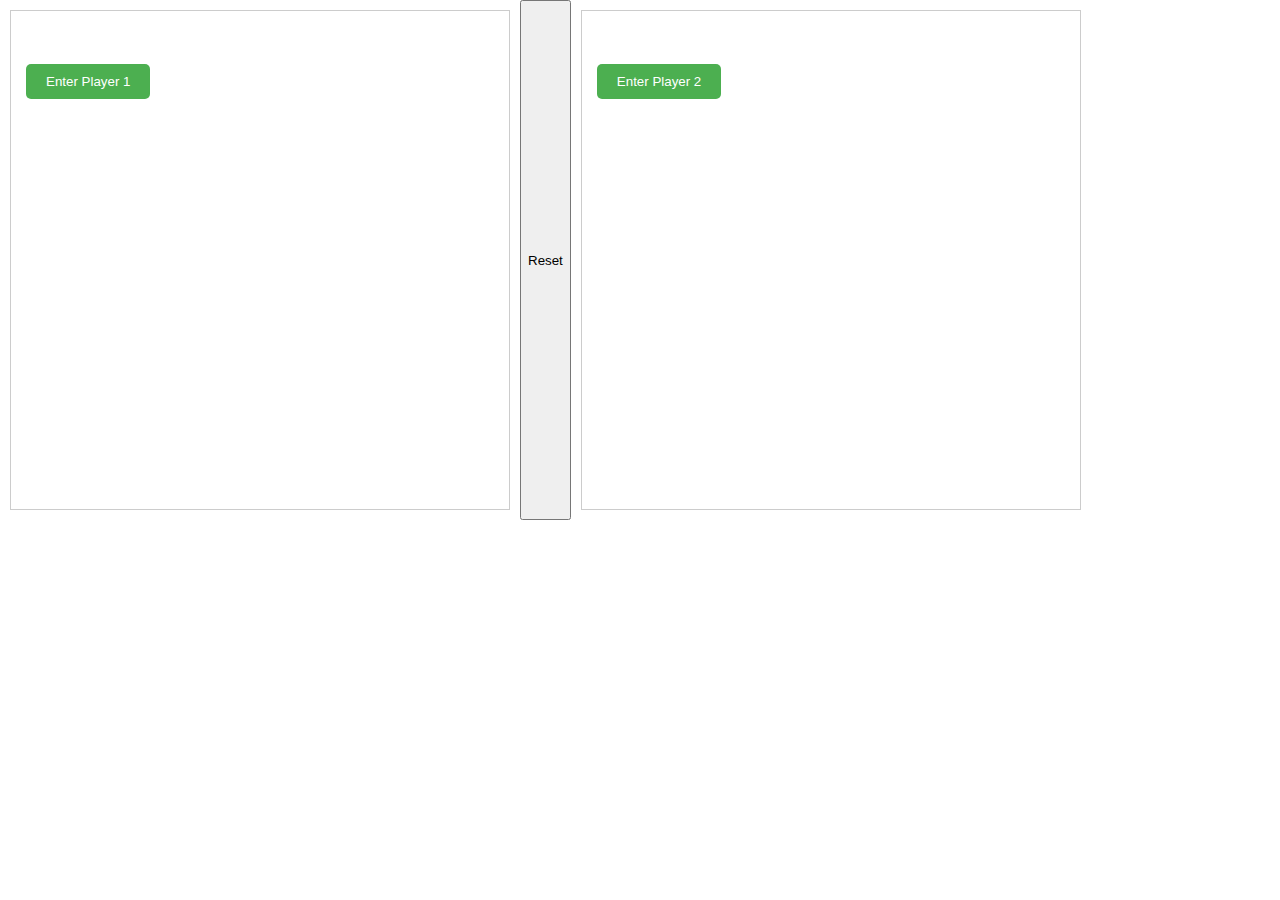
<file: ProjectClass/index.html>
<!DOCTYPE html>
<html lang="es">
<head>
  <meta charset="UTF-8">
  <meta name="viewport" content="width=device-width, initial-scale=1.0">
  <title>Project Javascript Class</title>
  <link rel="stylesheet" href="Style.css">
</head>
<body id="body">

<div class="card-container">
  <div class="card" id="card1">
    <!-- Contenido de la primera tarjeta -->
<h2 id="Player1"></h2>

<div class="image">
  <img class="card-img-top"  id="image1">
</div>


<button class="my-button"  id="p1" onclick="enterName('1')"> Enter Player 1</button><br>
<button class="my-button" style="display:none" id="w1" onclick="getW('1')"> Find a warrior</button>
  </div>
  <br>
  <input type="reset" value="Reset" onclick="reset()"><br>
  <div class="card" id="card2">
  <h2 id="Player2"></h2>
    <!-- Contenido de la segunda tarjeta -->
  

<div class="image">
  <img class="card-img-top"  id="image2">
</div>


<button class="my-button" id="p2" onclick="enterName('2')"> Enter Player 2</button><br>
<button class="my-button" style="display:none" id="w2" onclick="getW('2')"> Find a warrior</button>

  </div>
</div>

<script src="JS/Main.js"></script>
</body>
</html>
</file>
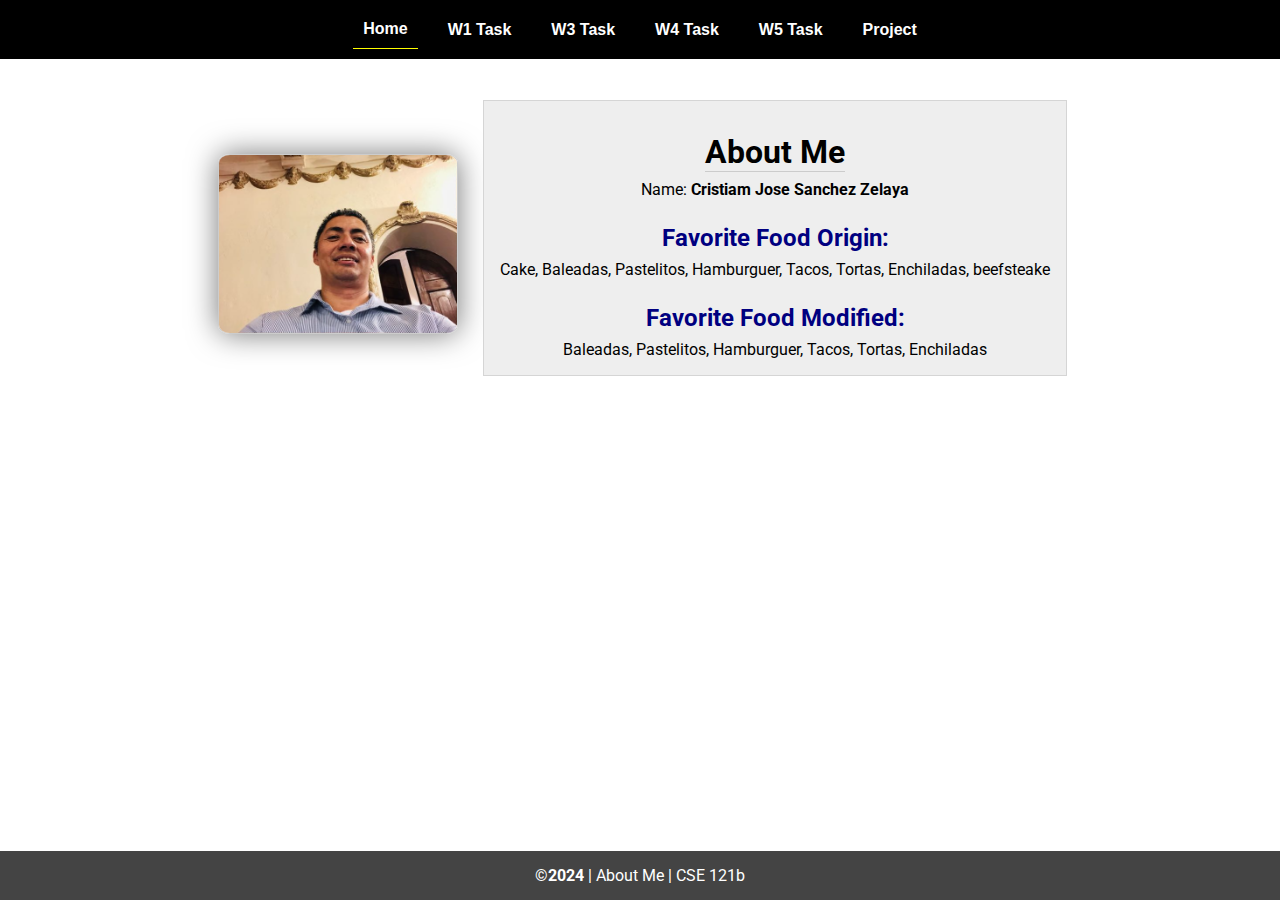
<file: W02/index.html>
<!DOCTYPE html>
<html lang="en">

<head>
  <meta charset="UTF-8">
  <meta name="viewport" content="width=device-width, initial-scale=1.0">
  <title>About Me | CSE 121b | W02: Programming Tasks</title>
  <link rel="preconnect" href="https://fonts.googleapis.com">
  <link rel="preconnect" href="https://fonts.gstatic.com" crossorigin>
  <link href="https://fonts.googleapis.com/css2?family=Roboto:wght@400;600&display=swap"
    rel="stylesheet">
  <link rel="stylesheet" href="styles/main.css">
</head>

<body>
  <nav>
    <ul id="menu">
      <li><a id="toggleMenu">&equiv;</a></li>
      <li><a href="index.html" class="active">Home</a></li>
      <li><a href="w01-task.html">W1 Task</a></li>
      <li><a href="w03-task.html">W3 Task</a></li>
      <li><a href="w04-task.html">W4 Task</a></li>
      <li><a href="w05-task.html">W5 Task</a></li>
      <li><a href="project.html">Project</a></li>
    </ul>
  </nav>
  <main id="home">
    <picture>
      <img src="images/Profile.png" alt="Placeholder Image" id="im1">
    </picture>
    <section>
      <h1>About Me</h1>
      <div class="info">Name: <span id="name">Cristiam Jose Sanchez Zelaya</span></div>
      <h2>Favorite Food Origin:</h2>
      <div class="block" id="food">cakes</div>
      <h2>Favorite Food Modified:</h2>
      <div class="block" id="food2">cakes</div>
    </section>
  </main>
  <footer>
    &copy;<span id="year"></span> | About Me | CSE 121b
  </footer>
  <script src="scripts/main.js"></script>
  <script src="scripts/w02-task.js"></script>
</body>

</html>
</file>
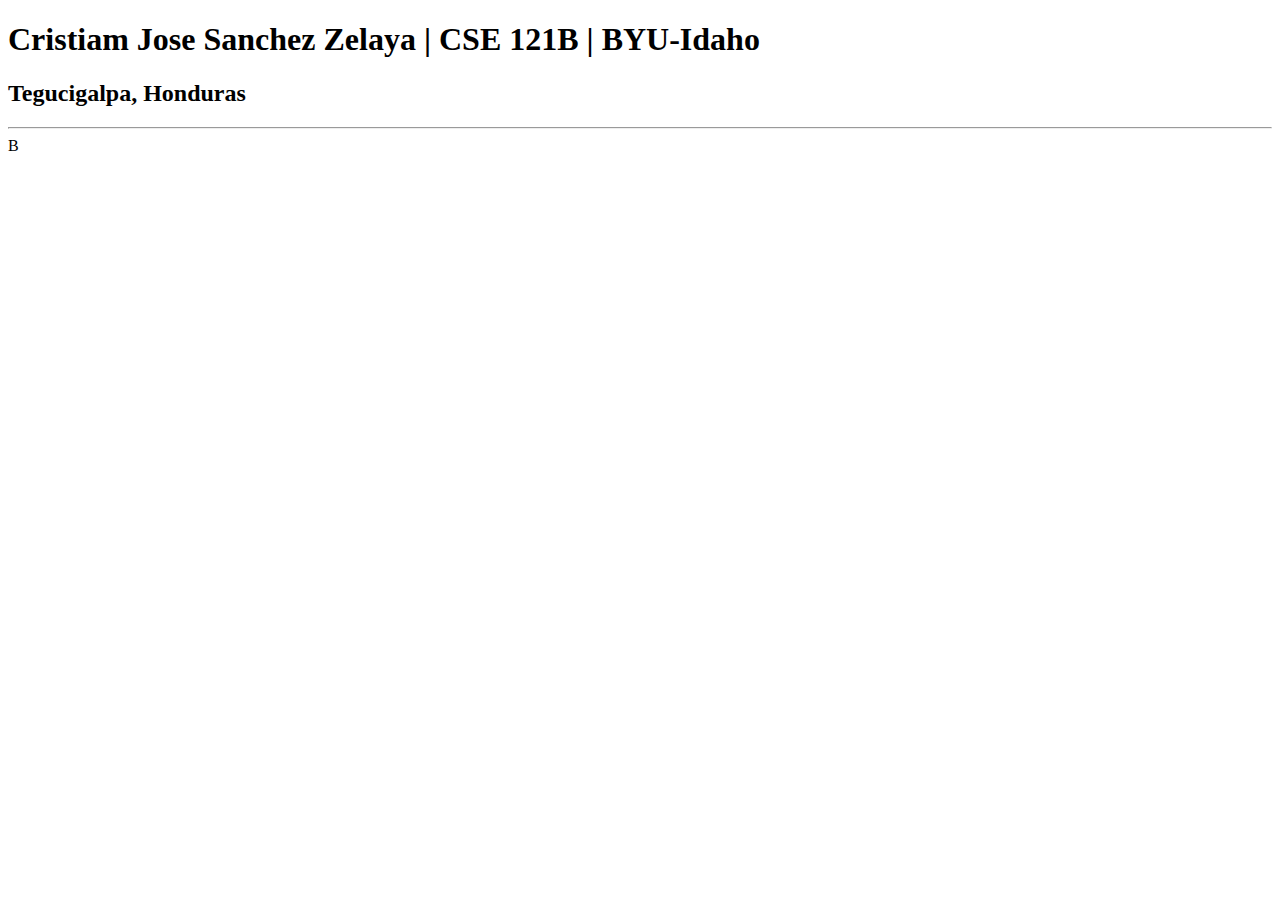
<file: test.html>
<!DOCTYPE html>
<html lang="en">
<head>
    <meta charset="UTF-8">
    <meta http-equiv="X-UA-Compatible" content="IE=edge">
    <meta name="viewport" content="width=device-width, initial-scale=1.0">
    <title>Cristiam Jose Sanchez Zelaya | CSE 121B | BYU-Idaho</title>
</head>
<body>
    <h1>Cristiam Jose Sanchez Zelaya | CSE 121B | BYU-Idaho</h1>
    
    <h2>Tegucigalpa, Honduras</h2>
    <hr>

    <footer>B </footer>
</body>
</html>
</file>
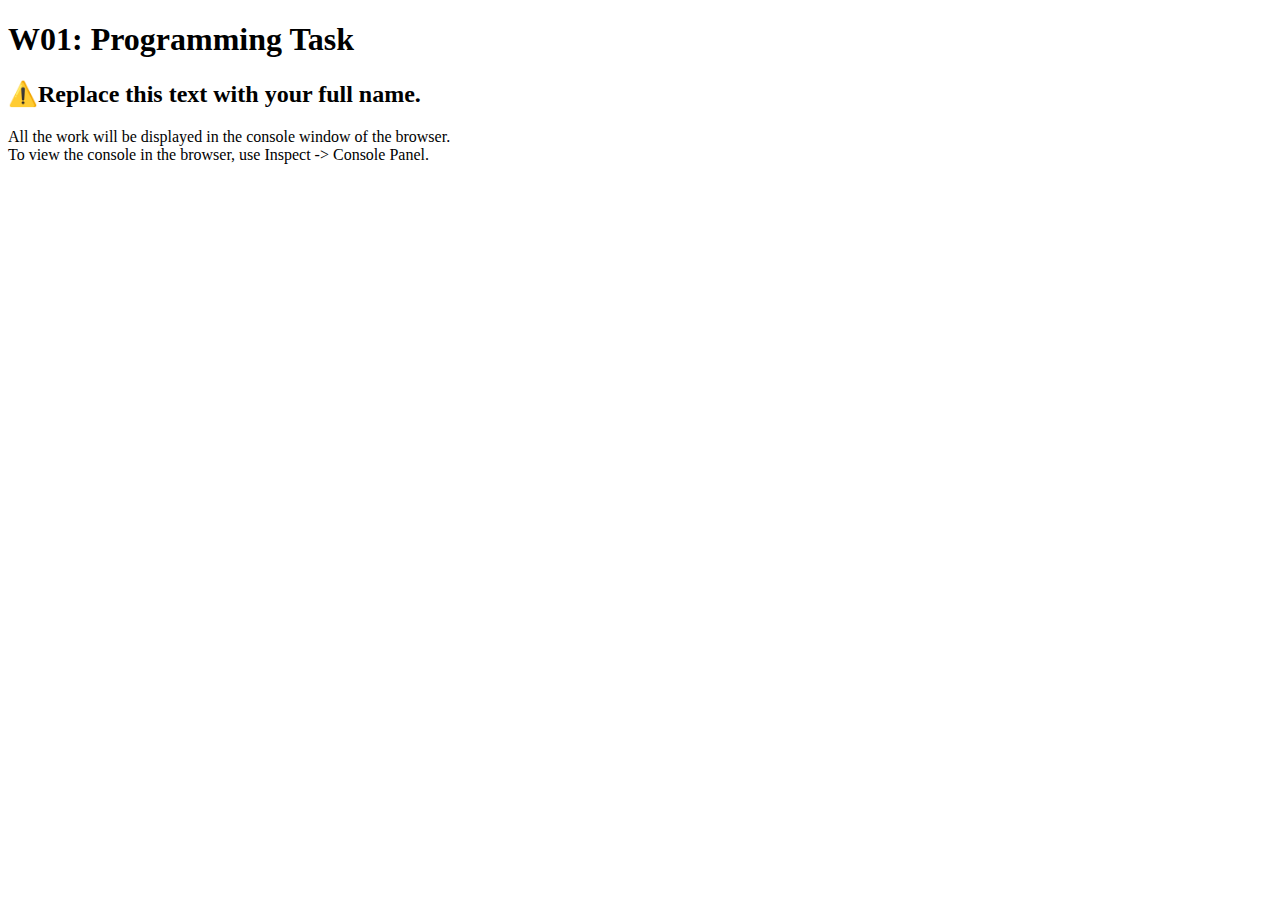
<file: w01-task/w01-task.html>
<!DOCTYPE html>
<html lang="en">

<head>
  <meta charset="UTF-8">
  <meta name="viewport" content="width=device-width, initial-scale=1.0">
  <title>W01: Programming Task</title>
</head>

<body>
  <h1>W01: Programming Task</h1>
  <h2>⚠️Replace this text with your full name.</h2>
  <p>All the work will be displayed in the console window of the browser.
    <br>To view the console in the browser, use Inspect -> Console Panel.
  </p>

  <script src="w01-task.js"></script>

</body>
</html>
</file>
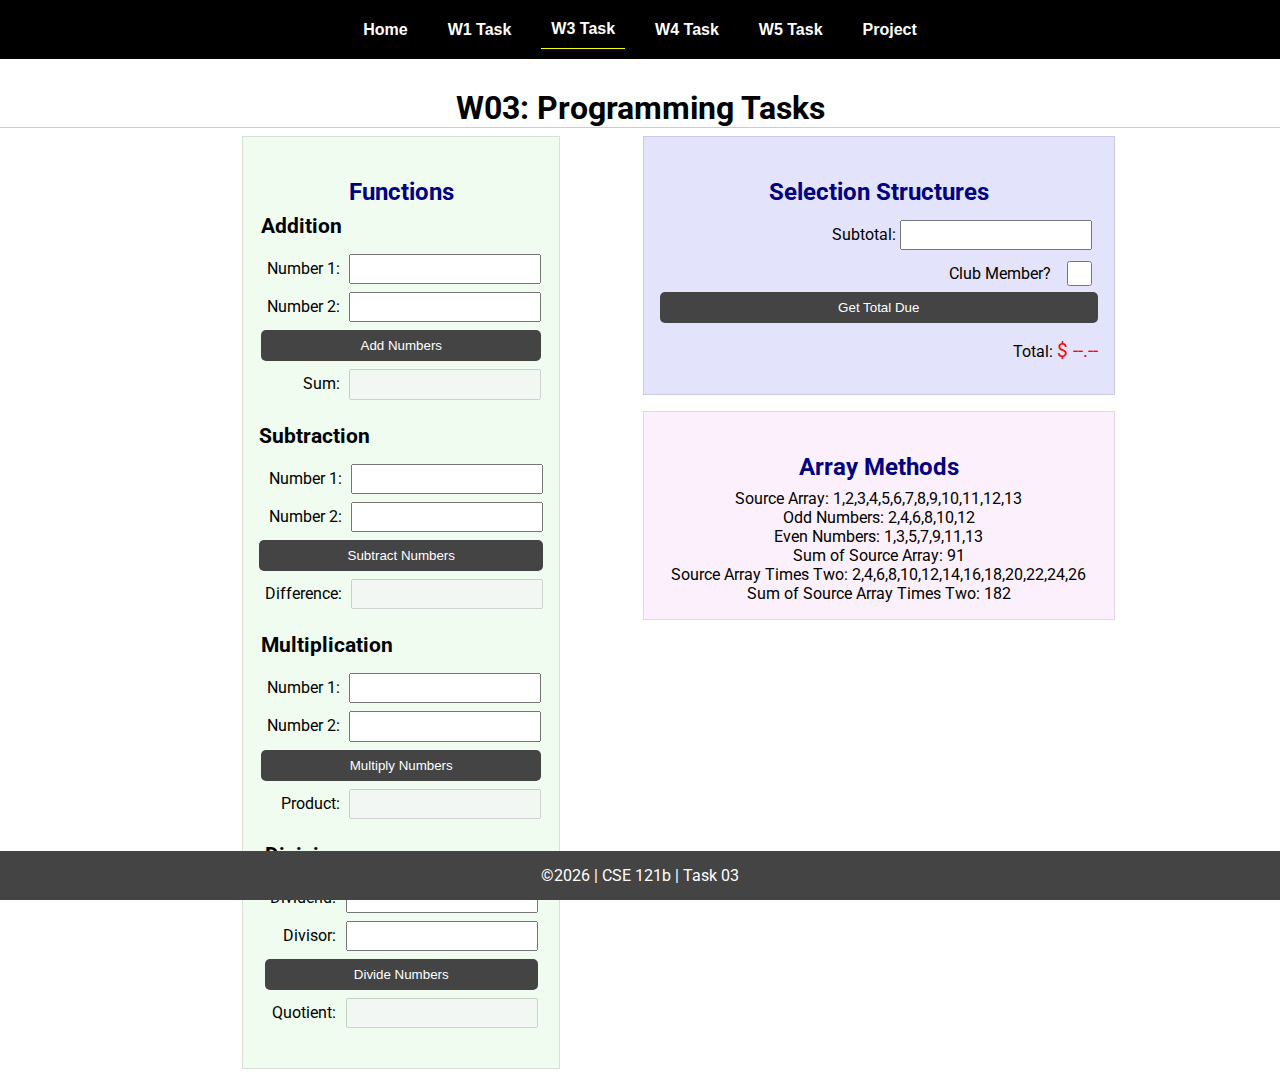
<file: W03/w03-task.html>
<!DOCTYPE html>
<html lang="en">

<head>
    <meta charset="UTF-8">
    <meta name="viewport" content="width=device-width, initial-scale=1.0">
    <title>CSE 121b | W03: Programming Tasks</title>
    <link rel="preconnect" href="https://fonts.googleapis.com">
    <link rel="preconnect" href="https://fonts.gstatic.com" crossorigin>
    <link href="https://fonts.googleapis.com/css2?family=Roboto:wght@400;600&display=swap"
        rel="stylesheet">
    <link rel="stylesheet" href="styles/main.css">
</head>

<body>
    <nav>
        <ul id="menu">
            <li><a id="toggleMenu">&equiv;</a></li>
            <li><a href="index.html">Home</a></li>
            <li><a href="w01-task.html">W1 Task</a></li>
            <li><a href="w03-task.html" class="active">W3 Task</a></li>
            <li><a href="w04-task.html">W4 Task</a></li>
            <li><a href="w05-task.html">W5 Task</a></li>
            <li><a href="project.html">Project</a></li>
        </ul>
    </nav>>
    <header>
        <h1>W03: Programming Tasks</h1>
    </header>
    <main id="task3">
        <section id="section1">
            <h2>Functions</h2>
            <article>
                <h3>Addition</h3>
                <div>
                    <label for="add1">Number 1:</label>
                    <input type="text" id="add1" name="add1">
                </div>
                <div>
                    <label for="add2">Number 2:</label>
                    <input type="text" id="add2" name="add2">
                </div>
                <div>
                    <input type="button" id="addNumbers" value="Add Numbers" onclick="addNumber()">
                </div>
                <div>
                    <label for="sum">Sum:</label>
                    <input type="text" id="sum" name="sum" disabled>
                </div>
            </article>
            <article>
                <h3>Subtraction</h3>
                <div>
                    <label for="subtract1">Number 1:</label>
                    <input type="text" id="subtract1" name="subtract1">
                </div>
                <div>
                    <label for="subtract2">Number 2:</label>
                    <input type="text" id="subtract2" name="subtract2">
                </div>
                <div>
                    <input type="button" id="subtractNumbers" value="Subtract Numbers" onclick="SubtractNumbers()">
                </div>
                <div>
                    <label for="difference">Difference:</label>
                    <input type="text" id="difference" name="difference" disabled>
                </div>
            </article>
            <article>
                <h3>Multiplication</h3>
                <div>
                    <label for="factor1">Number 1:</label>
                    <input type="text" id="factor1" name="factor1">
                </div>
                <div>
                    <label for="factor2">Number 2:</label>
                    <input type="text" id="factor2" name="factor2">
                </div>
                <div>
                    <input type="button" id="multiplyNumbers" value="Multiply Numbers" onclick="MultiplyNumbers()">
                </div>
                <div>
                    <label for="product">Product:</label>
                    <input type="text" id="product" name="product" disabled>
                </div>
            </article>
            <article>
                <h3>Division</h3>
                <div>
                    <label for="dividend">Dividend:</label>
                    <input type="text" id="dividend" name="dividend">
                </div>
                <div>
                    <label for="divisor">Divisor:</label>
                    <input type="text" id="divisor" name="divisor">
                </div>
                <div>
                    <input type="button" id="divideNumbers" value="Divide Numbers" onclick="DivideNumbers()">
                </div>
                <div>
                    <label for="quotient">Quotient:</label>
                    <input type="text" id="quotient" name="quotient" disabled>
                </div>
            </article>
        </section>
        <div>
            <section id="section2">
                <h2>Selection Structures</h2>
                <label class="right">Subtotal:
                    <input type="number" id="subtotal" size="5">
                </label>
                <label class="middle right">
                    Club Member?
                    <input type="checkbox" id="member">
                </label>
                <div class="right">
                    <input type="button" id="getTotal" value="Get Total Due" onclick="GetTotalDue()">
                </div>
                <div class="right">Total:
                    <span class="larger" id="total">$ --.--</span>
                </div>
            </section>
            <section id="section3">
                <h2>Array Methods</h2>
                <p>
                    Source Array: <span id="array"></span>
                </p>
                <p>
                    Odd Numbers: <span id="odds"></span>
                </p>
                <p>
                    Even Numbers: <span id="evens"></span>
                </p>
                <p>
                    Sum of Source Array: <span id="sumOfArray"></span>
                </p>
                <p>
                    Source Array Times Two: <span id="multiplied"></span>
                </p>
                <p>
                    Sum of Source Array Times Two: <span id="sumOfMultiplied"></span>
                </p>
            </section>
        </div>
    </main>
    <footer>
        &copy;<span id="year"></span> | CSE 121b | Task 03
    </footer>
    <script src="scripts/main.js"></script>
    <script>
        document.getElementById("year").innerHTML = new Date().getFullYear();
    </script>
    <script src="scripts/w03-task.js"></script>
</body>

</html>
</file>
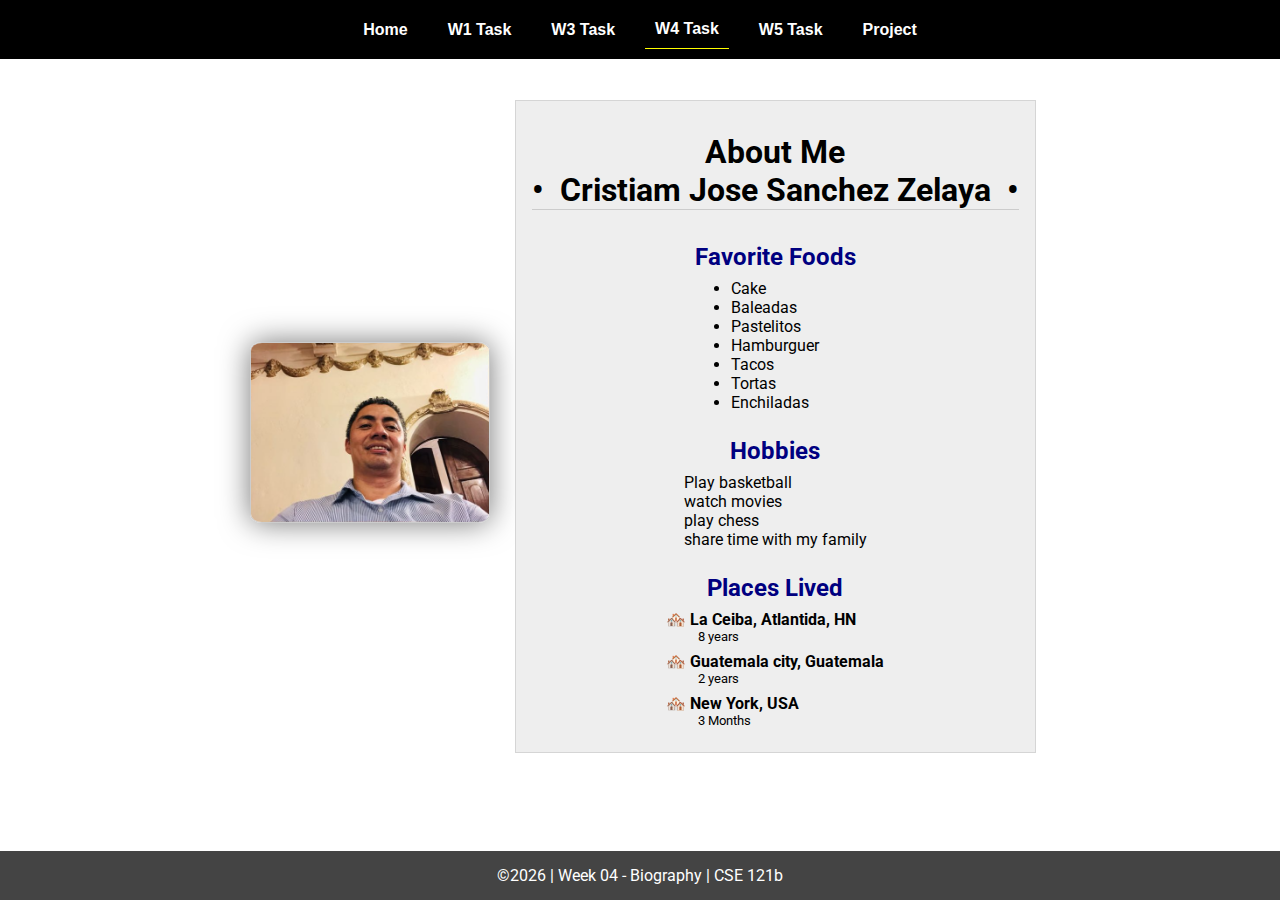
<file: W04/w04-task.html>
<!DOCTYPE html>
<html lang="en">

<head>
  <meta charset="UTF-8">
  <meta name="viewport" content="width=device-width, initial-scale=1.0">
  <title>CSE 121b | W04: Programming Tasks</title>
  <link rel="preconnect" href="https://fonts.googleapis.com">
  <link rel="preconnect" href="https://fonts.gstatic.com" crossorigin>
  <link href="https://fonts.googleapis.com/css2?family=Roboto:wght@400;600&display=swap"
    rel="stylesheet">
  <link rel="stylesheet" href="styles/main.css">
</head>

<body>
  <nav>
    <ul id="menu">
      <li><a id="toggleMenu">&equiv;</a></li>
      <li><a href="index.html">Home</a></li>
      <li><a href="w01-task.html">W1 Task</a></li>
      <li><a href="w03-task.html">W3 Task</a></li>
      <li><a href="w04-task.html" class="active">W4 Task</a></li>
      <li><a href="w05-task.html">W5 Task</a></li>
      <li><a href="project.html">Project</a></li>
    </ul>
  </nav>
  <main id="home">
    <picture>
      <img id="photo" src="images/Profile.png" alt="Placeholder Image">
    </picture>
    <section>
      <h1>About Me<br>• &nbsp;<span id="name"></span>&nbsp; •</h1>
      <h2>Favorite Foods</h2>
      <ul id="favorite-foods"></ul>
      <h2>Hobbies</h2>
      <ul id="hobbies"></ul>
      <h2>Places Lived</h2>
      <dl id="places-lived"></dl>
    </section>
  </main>

  <footer>
    &copy;<span id="year"></span> | Week 04 - Biography | CSE 121b
  </footer>
  <script src="scripts/main.js"></script>
  <script>
    document.getElementById("year").innerHTML = new Date().getFullYear();
  </script>
  <script src="scripts/w04-task.js"></script>
</body>

</html>
</file>
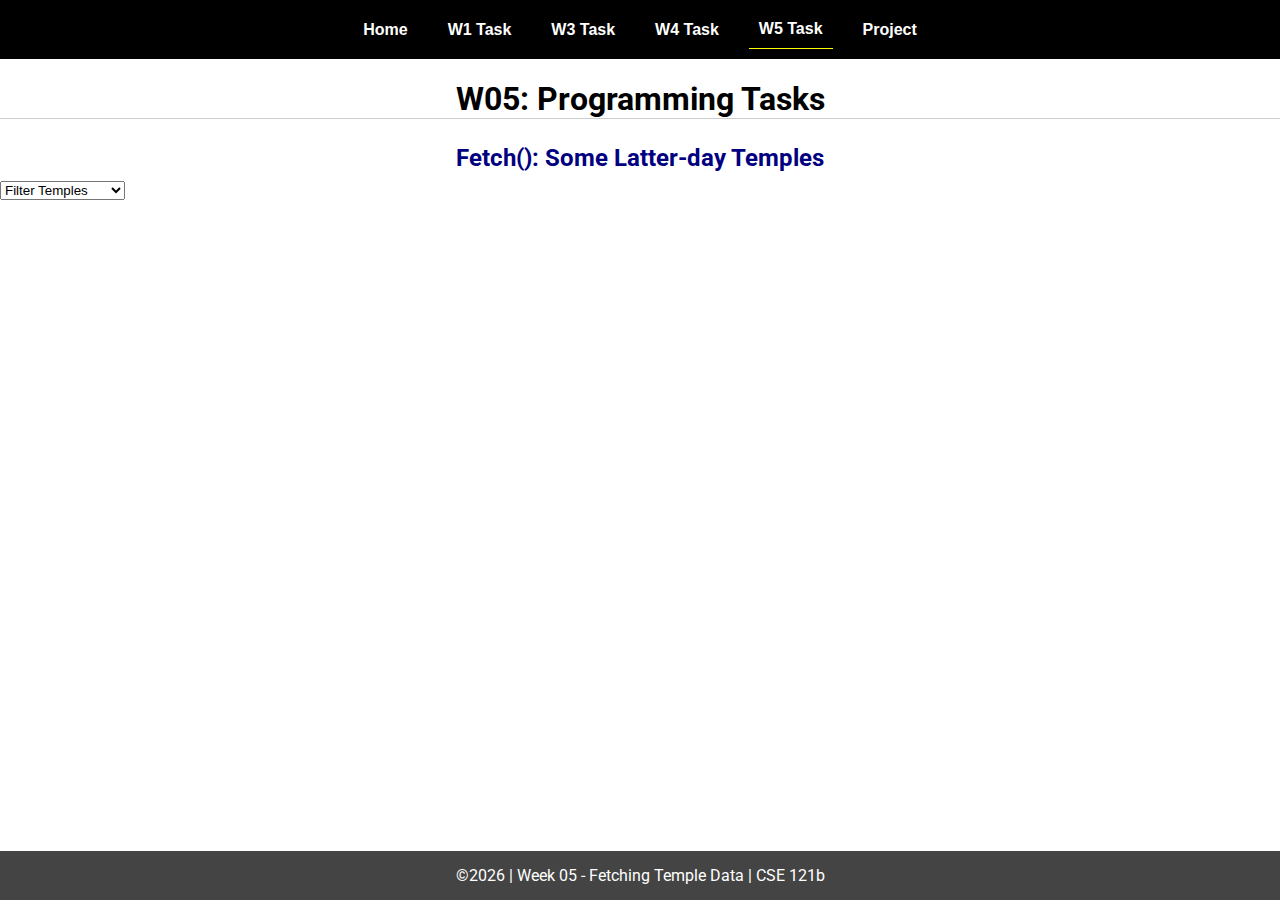
<file: W05/w05-task.html>
<!DOCTYPE html>
<html lang="en">

<head>
  <meta charset="UTF-8">
  <meta name="viewport" content="width=device-width, initial-scale=1.0">
  <title>CSE 121b | W05: Programming Tasks</title>
  <link rel="preconnect" href="https://fonts.googleapis.com">
  <link rel="preconnect" href="https://fonts.gstatic.com" crossorigin>
  <link href="https://fonts.googleapis.com/css2?family=Roboto:wght@400;600&display=swap"
    rel="stylesheet">
  <link rel="stylesheet" href="styles/main.css">
</head>

<body>
  <nav>
    <ul id="menu">
      <li><a id="toggleMenu">&equiv;</a></li>
      <li><a href="index.html">Home</a></li>
      <li><a href="w01-task.html">W1 Task</a></li>
      <li><a href="w03-task.html">W3 Task</a></li>
      <li><a href="w04-task.html">W4 Task</a></li>
      <li><a href="w05-task.html" class="active">W5 Task</a></li>
      <li><a href="project.html">Project</a></li>
    </ul>
  </nav>
  <main id="gridly">
    <h1>W05: Programming Tasks</h1>
    <h2>Fetch(): Some Latter-day Temples</h2>

    <select id="filtered" title="Choose a data filter.">
      <option value="" disabled selected>Filter Temples</option>
      <option value="utah">Utah</option>
      <option value="notutah">Outside of Utah</option>
      <option value="older">Built Before 1950</option>
      <option value="all">No Filter</option>
    </select>

    <div id="temples">
    </div>
  </main>


  <footer>
    &copy;<span id="year"></span> | Week 05 - Fetching Temple Data | CSE 121b
  </footer>
  <script src="scripts/main.js"></script>
  <script>
    document.getElementById("year").innerHTML = new Date().getFullYear();
  </script>
  <script src="scripts/w05-task.js"></script>
</body>

</html>
</file>
<file: ProjectClass/Style.css>
body {
    margin: 0;
    padding: 0;
    font-family: Arial, sans-serif;
  }
  
  .card-container {
    display: flex;
  }
  
  .card {
    width: 500px; 
    height: 500px;
    border: 1px solid #ccc;
    margin: 10px;
    padding: 15px;
    box-sizing: border-box;
  }
  

.card-container  .card .my-button {
  padding: 10px 20px;
  background-color: #4CAF50;
  color: white;
  border: none;
  border-radius: 5px;
  cursor: pointer;
}
.card-container .card .my-button:hover {
  background-color: #45a049;
}
.card-container .card .my-button:active {
  background-color: #3e8e41;
}
</file>
<file: W02/styles/main.css>
/* Universal Selector */
* {
    margin: 0;
    padding: 0;
    box-sizing: border-box;
}

/* HTML Selectors */
body {
    font-family: 'Roboto', Helvetica, sans-serif;
}

nav {
    background-color: black;
    width: 100%;
    position: fixed;
    top: 0;
}

nav ul {
    display: flex;
    flex-direction: column;
    align-items: center;
    max-width: -moz-fit-content;
    max-width: fit-content;
    margin: 0 auto;
}

nav ul li {
    flex: 1 1 auto;
}

nav ul li:first-child {
    display: block;
    font-size: 2rem;
}

nav ul li:first-child a {
    padding: 1px 10px;
}

nav ul li {
    display: none;
    list-style: none;
    margin: 10px;
}

nav ul li a {
    display: block;
    padding: 10px;
    text-decoration: none;
    font-weight: 600;
    color: white;
    text-align: center;
    font-family: 'Arial Narrow', Arial, sans-serif;
}

nav ul li a:hover {
    background-color: #efefef;
    color: black;
}

h1,
h2 {
    text-align: center;
    margin: 1rem 0 .5rem;
}

h1 {
    border-bottom: 1px solid #ccc;
}

#gridly h1 {
    margin-top: 80px;
}

h2 {
    font-size: 1.5rem;
    color: navy;
    text-align: center;
    margin-top: 25px;
}

h3 {
    font-size: 1.3rem;
    margin-bottom: 1rem;
}

header {
    margin-top: 70px;
}

picture {
    margin: 0 auto;
}

picture img {
    width: 240px;
    height: auto;
    border-radius: 5%;
    border: 1px solid #ccc;
    box-shadow: 0 0 30px #777;
}

section {
    display: flex;
    flex-direction: column;
    align-items: center;
    margin: 0 auto 1rem;
    border: 1px solid rgba(0, 0, 0, .1);
    padding: 1rem;
    background-color: #eee;
}

article {
    margin-bottom: 1rem;
}

article div {
    margin-bottom: .5rem;
    text-align: right;
}

label {
    padding: .35rem;
}

input {
    padding: .35rem;
}

input[type="button"] {
    padding: .5rem;
    background-color: #444;
    color: white;
    border: none;
    border-radius: 5px;
    cursor: pointer;
    width: 100%
}

input[type="checkbox"] {
    width: 25px;
    height: 25px;
}

dt {
    font-weight: 700;
}

dt::before {
    content: "🏘️ ";
}

dd {
    margin: 0 0 .5rem 2rem;
    font-size: smaller;
}

footer {
    background-color: #444;
    color: white;
    padding: 15px;
    text-align: center;
    width: 100%;
    position: fixed;
    bottom: 0;
}

/* Class Selectors */
.active {
    border-bottom: 1px solid yellow;
}

.open li {
    display: block;
}

.block {
    display: block;
}

.larger {
    font-size: larger;
    color: red;
}

.right {
    width: 100%;
    text-align: right;
}

.middle {
    display: flex;
    align-items: center;
    justify-content: right;
    gap: 1rem;
}

/* ID Selectors */

#home {
    margin-top: 125px;
    display: grid;
    grid-template-columns: 1fr;
    grid-gap: 20px;
    align-items: center;
    justify-content: center;
}


#section1 {
    background-color: rgb(225, 250, 225, .5);
}

#section2 {
    background-color: rgba(200, 200, 250, 0.5);

}

#section2 div {
    margin-bottom: 1rem;
}

#section3 {
    background-color: rgb(250, 225, 250, .5);
}

#sortBy {
    appearance: none;
    display: flex;
    padding: .5rem;
    background-color: #eee;
    color: #444;
    font-weight: 700;
    margin: 1rem auto;
    width: 200px;
    border: 1px solid rgba(0, 0, 0, .2);
    text-align: center;
}

#sortBy option:disabled {
    font-style: italic;
    padding: 1rem;
    background-color: #111;
    color: #eee;
}

#temples {
    display: grid;
    grid-template-columns: repeat(auto-fit, minmax(320px, 1fr));
    grid-gap: .5rem;
    align-items: center;
    margin-bottom: 3rem;
}

#temples article {
    height: 250px;
    margin: .5rem;
    border: 1px solid rgba(0, 0, 0, .1);
    padding: 1rem;
    background-color: #eee;
    display: flex;
    flex-direction: column;
    align-items: center;
    justify-content: center;
}

#temples h4 {
    color: navy;
    font-size: smaller;
}


#temples img {
    width: 250px;
    height: auto;
    box-shadow: 0 0 30px #777;
    margin: .5rem;
}

/* Media Queries */
@media only screen and (min-width: 32.5em) {
    nav ul {
        flex-direction: row;
    }

    nav ul li:first-child {
        display: none;
    }

    nav ul li {
        display: block;
    }

    section {
        min-width: 300px;
    }

    #home {
        margin: 100px auto 20px;
        grid-template-columns: 250px 1fr;
        max-width: -moz-fit-content;
        max-width: fit-content;
    }

    #task3 {
        display: grid;
        grid-template-columns: 1fr 1fr;
        grid-gap: 5px;
        margin: 0 auto;
        max-width: 950px;
    }

}
</file>
<file: W03/styles/main.css>
/* Universal Selector */
* {
    margin: 0;
    padding: 0;
    box-sizing: border-box;
}

/* HTML Selectors */
body {
    font-family: 'Roboto', Helvetica, sans-serif;
}

nav {
    background-color: black;
    width: 100%;
    position: fixed;
    top: 0;
}

nav ul {
    display: flex;
    flex-direction: column;
    align-items: center;
    max-width: -moz-fit-content;
    max-width: fit-content;
    margin: 0 auto;
}

nav ul li {
    flex: 1 1 auto;
}

nav ul li:first-child {
    display: block;
    font-size: 2rem;
}

nav ul li:first-child a {
    padding: 1px 10px;
}

nav ul li {
    display: none;
    list-style: none;
    margin: 10px;
}

nav ul li a {
    display: block;
    padding: 10px;
    text-decoration: none;
    font-weight: 600;
    color: white;
    text-align: center;
    font-family: 'Arial Narrow', Arial, sans-serif;
}

nav ul li a:hover {
    background-color: #efefef;
    color: black;
}

h1,
h2 {
    text-align: center;
    margin: 1rem 0 .5rem;
}

h1 {
    border-bottom: 1px solid #ccc;
}

#gridly h1 {
    margin-top: 80px;
}

h2 {
    font-size: 1.5rem;
    color: navy;
    text-align: center;
    margin-top: 25px;
}

h3 {
    font-size: 1.3rem;
    margin-bottom: 1rem;
}

header {
    margin-top: 70px;
}

picture {
    margin: 0 auto;
}

picture img {
    width: 240px;
    height: auto;
    border-radius: 5%;
    border: 1px solid #ccc;
    box-shadow: 0 0 30px #777;
}

section {
    display: flex;
    flex-direction: column;
    align-items: center;
    margin: 0 auto 1rem;
    border: 1px solid rgba(0, 0, 0, .1);
    padding: 1rem;
    background-color: #eee;
}

article {
    margin-bottom: 1rem;
}

article div {
    margin-bottom: .5rem;
    text-align: right;
}

label {
    padding: .35rem;
}

input {
    padding: .35rem;
}

input[type="button"] {
    padding: .5rem;
    background-color: #444;
    color: white;
    border: none;
    border-radius: 5px;
    cursor: pointer;
    width: 100%
}

input[type="checkbox"] {
    width: 25px;
    height: 25px;
}

dt {
    font-weight: 700;
}

dt::before {
    content: "🏘️ ";
}

dd {
    margin: 0 0 .5rem 2rem;
    font-size: smaller;
}

footer {
    background-color: #444;
    color: white;
    padding: 15px;
    text-align: center;
    width: 100%;
    position: fixed;
    bottom: 0;
}

/* Class Selectors */
.active {
    border-bottom: 1px solid yellow;
}

.open li {
    display: block;
}

.block {
    display: block;
}

.larger {
    font-size: larger;
    color: red;
}

.right {
    width: 100%;
    text-align: right;
}

.middle {
    display: flex;
    align-items: center;
    justify-content: right;
    gap: 1rem;
}

/* ID Selectors */

#home {
    margin-top: 125px;
    display: grid;
    grid-template-columns: 1fr;
    grid-gap: 20px;
    align-items: center;
    justify-content: center;
}


#section1 {
    background-color: rgb(225, 250, 225, .5);
}

#section2 {
    background-color: rgba(200, 200, 250, 0.5);

}

#section2 div {
    margin-bottom: 1rem;
}

#section3 {
    background-color: rgb(250, 225, 250, .5);
}

#sortBy {
    appearance: none;
    display: flex;
    padding: .5rem;
    background-color: #eee;
    color: #444;
    font-weight: 700;
    margin: 1rem auto;
    width: 200px;
    border: 1px solid rgba(0, 0, 0, .2);
    text-align: center;
}

#sortBy option:disabled {
    font-style: italic;
    padding: 1rem;
    background-color: #111;
    color: #eee;
}

#temples {
    display: grid;
    grid-template-columns: repeat(auto-fit, minmax(320px, 1fr));
    grid-gap: .5rem;
    align-items: center;
    margin-bottom: 3rem;
}

#temples article {
    height: 250px;
    margin: .5rem;
    border: 1px solid rgba(0, 0, 0, .1);
    padding: 1rem;
    background-color: #eee;
    display: flex;
    flex-direction: column;
    align-items: center;
    justify-content: center;
}

#temples h4 {
    color: navy;
    font-size: smaller;
}


#temples img {
    width: 250px;
    height: auto;
    box-shadow: 0 0 30px #777;
    margin: .5rem;
}

/* Media Queries */
@media only screen and (min-width: 32.5em) {
    nav ul {
        flex-direction: row;
    }

    nav ul li:first-child {
        display: none;
    }

    nav ul li {
        display: block;
    }

    section {
        min-width: 300px;
    }

    #home {
        margin: 100px auto 20px;
        grid-template-columns: 250px 1fr;
        max-width: -moz-fit-content;
        max-width: fit-content;
    }

    #task3 {
        display: grid;
        grid-template-columns: 1fr 1fr;
        grid-gap: 5px;
        margin: 0 auto;
        max-width: 950px;
    }

}
</file>
<file: W04/styles/main.css>
/* Universal Selector */
* {
    margin: 0;
    padding: 0;
    box-sizing: border-box;
}

/* HTML Selectors */
body {
    font-family: 'Roboto', Helvetica, sans-serif;
}

nav {
    background-color: black;
    width: 100%;
    position: fixed;
    top: 0;
}

nav ul {
    display: flex;
    flex-direction: column;
    align-items: center;
    max-width: -moz-fit-content;
    max-width: fit-content;
    margin: 0 auto;
}

nav ul li {
    flex: 1 1 auto;
}

nav ul li:first-child {
    display: block;
    font-size: 2rem;
}

nav ul li:first-child a {
    padding: 1px 10px;
}

nav ul li {
    display: none;
    list-style: none;
    margin: 10px;
}

nav ul li a {
    display: block;
    padding: 10px;
    text-decoration: none;
    font-weight: 600;
    color: white;
    text-align: center;
    font-family: 'Arial Narrow', Arial, sans-serif;
}

nav ul li a:hover {
    background-color: #efefef;
    color: black;
}

h1,
h2 {
    text-align: center;
    margin: 1rem 0 .5rem;
}

h1 {
    border-bottom: 1px solid #ccc;
}

#gridly h1 {
    margin-top: 80px;
}

h2 {
    font-size: 1.5rem;
    color: navy;
    text-align: center;
    margin-top: 25px;
}

h3 {
    font-size: 1.3rem;
    margin-bottom: 1rem;
}

header {
    margin-top: 70px;
}

picture {
    margin: 0 auto;
}

picture img {
    width: 240px;
    height: auto;
    border-radius: 5%;
    border: 1px solid #ccc;
    box-shadow: 0 0 30px #777;
}

section {
    display: flex;
    flex-direction: column;
    align-items: center;
    margin: 0 auto 1rem;
    border: 1px solid rgba(0, 0, 0, .1);
    padding: 1rem;
    background-color: #eee;
}

article {
    margin-bottom: 1rem;
}

article div {
    margin-bottom: .5rem;
    text-align: right;
}

label {
    padding: .35rem;
}

input {
    padding: .35rem;
}

input[type="button"] {
    padding: .5rem;
    background-color: #444;
    color: white;
    border: none;
    border-radius: 5px;
    cursor: pointer;
    width: 100%
}

input[type="checkbox"] {
    width: 25px;
    height: 25px;
}

dt {
    font-weight: 700;
}

dt::before {
    content: "🏘️ ";
}

dd {
    margin: 0 0 .5rem 2rem;
    font-size: smaller;
}

footer {
    background-color: #444;
    color: white;
    padding: 15px;
    text-align: center;
    width: 100%;
    position: fixed;
    bottom: 0;
}

/* Class Selectors */
.active {
    border-bottom: 1px solid yellow;
}

.open li {
    display: block;
}

.block {
    display: block;
}

.larger {
    font-size: larger;
    color: red;
}

.right {
    width: 100%;
    text-align: right;
}

.middle {
    display: flex;
    align-items: center;
    justify-content: right;
    gap: 1rem;
}

/* ID Selectors */

#home {
    margin-top: 125px;
    display: grid;
    grid-template-columns: 1fr;
    grid-gap: 20px;
    align-items: center;
    justify-content: center;
}


#section1 {
    background-color: rgb(225, 250, 225, .5);
}

#section2 {
    background-color: rgba(200, 200, 250, 0.5);

}

#section2 div {
    margin-bottom: 1rem;
}

#section3 {
    background-color: rgb(250, 225, 250, .5);
}

#sortBy {
    appearance: none;
    display: flex;
    padding: .5rem;
    background-color: #eee;
    color: #444;
    font-weight: 700;
    margin: 1rem auto;
    width: 200px;
    border: 1px solid rgba(0, 0, 0, .2);
    text-align: center;
}

#sortBy option:disabled {
    font-style: italic;
    padding: 1rem;
    background-color: #111;
    color: #eee;
}

#temples {
    display: grid;
    grid-template-columns: repeat(auto-fit, minmax(320px, 1fr));
    grid-gap: .5rem;
    align-items: center;
    margin-bottom: 3rem;
}

#temples article {
    height: 250px;
    margin: .5rem;
    border: 1px solid rgba(0, 0, 0, .1);
    padding: 1rem;
    background-color: #eee;
    display: flex;
    flex-direction: column;
    align-items: center;
    justify-content: center;
}

#temples h4 {
    color: navy;
    font-size: smaller;
}


#temples img {
    width: 250px;
    height: auto;
    box-shadow: 0 0 30px #777;
    margin: .5rem;
}

/* Media Queries */
@media only screen and (min-width: 32.5em) {
    nav ul {
        flex-direction: row;
    }

    nav ul li:first-child {
        display: none;
    }

    nav ul li {
        display: block;
    }

    section {
        min-width: 300px;
    }

    #home {
        margin: 100px auto 20px;
        grid-template-columns: 250px 1fr;
        max-width: -moz-fit-content;
        max-width: fit-content;
    }

    #task3 {
        display: grid;
        grid-template-columns: 1fr 1fr;
        grid-gap: 5px;
        margin: 0 auto;
        max-width: 950px;
    }

}
</file>
<file: W05/styles/main.css>
/* Universal Selector */
* {
    margin: 0;
    padding: 0;
    box-sizing: border-box;
}

/* HTML Selectors */
body {
    font-family: 'Roboto', Helvetica, sans-serif;
}

nav {
    background-color: black;
    width: 100%;
    position: fixed;
    top: 0;
}

nav ul {
    display: flex;
    flex-direction: column;
    align-items: center;
    max-width: -moz-fit-content;
    max-width: fit-content;
    margin: 0 auto;
}

nav ul li {
    flex: 1 1 auto;
}

nav ul li:first-child {
    display: block;
    font-size: 2rem;
}

nav ul li:first-child a {
    padding: 1px 10px;
}

nav ul li {
    display: none;
    list-style: none;
    margin: 10px;
}

nav ul li a {
    display: block;
    padding: 10px;
    text-decoration: none;
    font-weight: 600;
    color: white;
    text-align: center;
    font-family: 'Arial Narrow', Arial, sans-serif;
}

nav ul li a:hover {
    background-color: #efefef;
    color: black;
}

h1,
h2 {
    text-align: center;
    margin: 1rem 0 .5rem;
}

h1 {
    border-bottom: 1px solid #ccc;
}

#gridly h1 {
    margin-top: 80px;
}

h2 {
    font-size: 1.5rem;
    color: navy;
    text-align: center;
    margin-top: 25px;
}

h3 {
    font-size: 1.3rem;
    margin-bottom: 1rem;
}

header {
    margin-top: 70px;
}

picture {
    margin: 0 auto;
}

picture img {
    width: 240px;
    height: auto;
    border-radius: 5%;
    border: 1px solid #ccc;
    box-shadow: 0 0 30px #777;
}

section {
    display: flex;
    flex-direction: column;
    align-items: center;
    margin: 0 auto 1rem;
    border: 1px solid rgba(0, 0, 0, .1);
    padding: 1rem;
    background-color: #eee;
}

article {
    margin-bottom: 1rem;
}

article div {
    margin-bottom: .5rem;
    text-align: right;
}

label {
    padding: .35rem;
}

input {
    padding: .35rem;
}

input[type="button"] {
    padding: .5rem;
    background-color: #444;
    color: white;
    border: none;
    border-radius: 5px;
    cursor: pointer;
    width: 100%
}

input[type="checkbox"] {
    width: 25px;
    height: 25px;
}

dt {
    font-weight: 700;
}

dt::before {
    content: "🏘️ ";
}

dd {
    margin: 0 0 .5rem 2rem;
    font-size: smaller;
}

footer {
    background-color: #444;
    color: white;
    padding: 15px;
    text-align: center;
    width: 100%;
    position: fixed;
    bottom: 0;
}

/* Class Selectors */
.active {
    border-bottom: 1px solid yellow;
}

.open li {
    display: block;
}

.block {
    display: block;
}

.larger {
    font-size: larger;
    color: red;
}

.right {
    width: 100%;
    text-align: right;
}

.middle {
    display: flex;
    align-items: center;
    justify-content: right;
    gap: 1rem;
}

/* ID Selectors */

#home {
    margin-top: 125px;
    display: grid;
    grid-template-columns: 1fr;
    grid-gap: 20px;
    align-items: center;
    justify-content: center;
}


#section1 {
    background-color: rgb(225, 250, 225, .5);
}

#section2 {
    background-color: rgba(200, 200, 250, 0.5);

}

#section2 div {
    margin-bottom: 1rem;
}

#section3 {
    background-color: rgb(250, 225, 250, .5);
}

#sortBy {
    appearance: none;
    display: flex;
    padding: .5rem;
    background-color: #eee;
    color: #444;
    font-weight: 700;
    margin: 1rem auto;
    width: 200px;
    border: 1px solid rgba(0, 0, 0, .2);
    text-align: center;
}

#sortBy option:disabled {
    font-style: italic;
    padding: 1rem;
    background-color: #111;
    color: #eee;
}

#temples {
    display: grid;
    grid-template-columns: repeat(auto-fit, minmax(320px, 1fr));
    grid-gap: .5rem;
    align-items: center;
    margin-bottom: 3rem;
}

#temples article {
    height: 250px;
    margin: .5rem;
    border: 1px solid rgba(0, 0, 0, .1);
    padding: 1rem;
    background-color: #eee;
    display: flex;
    flex-direction: column;
    align-items: center;
    justify-content: center;
}

#temples h4 {
    color: navy;
    font-size: smaller;
}


#temples img {
    width: 250px;
    height: auto;
    box-shadow: 0 0 30px #777;
    margin: .5rem;
}

/* Media Queries */
@media only screen and (min-width: 32.5em) {
    nav ul {
        flex-direction: row;
    }

    nav ul li:first-child {
        display: none;
    }

    nav ul li {
        display: block;
    }

    section {
        min-width: 300px;
    }

    #home {
        margin: 100px auto 20px;
        grid-template-columns: 250px 1fr;
        max-width: -moz-fit-content;
        max-width: fit-content;
    }

    #task3 {
        display: grid;
        grid-template-columns: 1fr 1fr;
        grid-gap: 5px;
        margin: 0 auto;
        max-width: 950px;
    }

}
</file>
